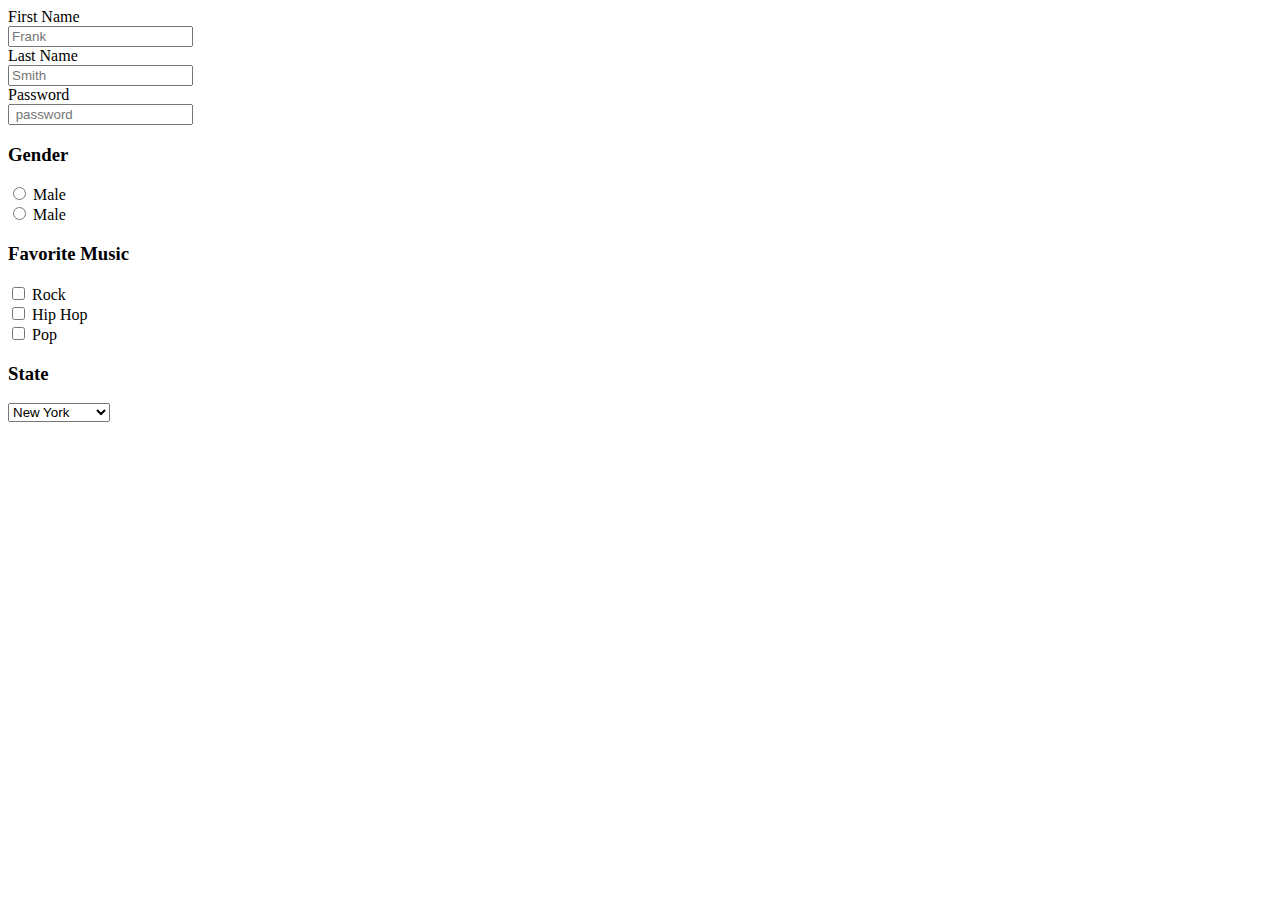
<file: contact.html>
<!DOCTYPE HTML>
<html>
    <head>
        <title>Contact Me</title>
    </head>
    <body>
        <form>
            <label>First Name <br>
                <input type="text" name="fname" placeholder="Frank">
            </label>
            <br>
            <label>Last Name <br>
                <input type="text" name="lname" placeholder="Smith">
            </label>
            <br>
            <label> Password <br>
                <input type="password" name="pwd" placeholder=" password">
            </label>
            <br>
            <h3>Gender</h3>
            <label>
                <input type="radio" name="gender" value="m">
            </label> Male <br>
            <label>
                <input type="radio" name="gender" value="f">
            </label> Male <br>
            <h3>Favorite Music</h3>
            <label>
                <input type="checkbox" name="genre" value="rock">
            </label> Rock <br>
            <label>
                <input type="checkbox" name="genre" value="hiphop">
            </label> Hip Hop <br>
            <label>
                <input type="checkbox" name="genre" value="pop">
            </label> Pop <br>
            <h3>State</h3>
            <select> 
                <option name="state" value="ny">New York</option>
                <option name="state" value="nj">New Jersey</option>
                <option name="state" value="pa">Pennsylvania</option>
            </select>
        </form>
        
        
    </body>
</html>
</file>
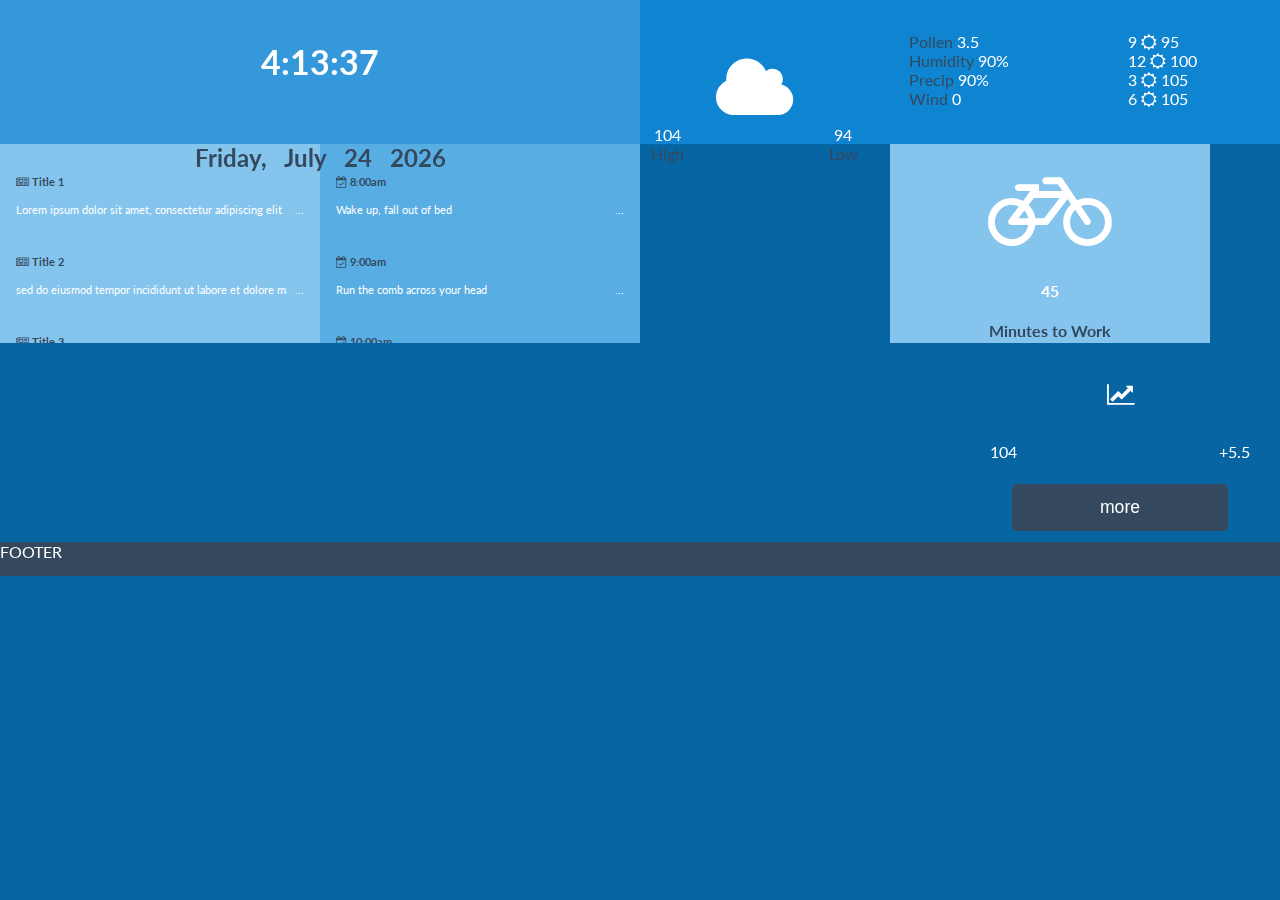
<file: FLAT-UI_practice.html>
<!DOCTYPE HTML>
<HTML>
    <head>

        <meta name="viewport" content="width=device-width, initial-scale=1">

        <link href='http://fonts.googleapis.com/css?family=Lato&subset=latin,latin-ext' rel='stylesheet' type='text/css'> 
        
        <link rel="stylesheet" href="https://maxcdn.bootstrapcdn.com/font-awesome/4.4.0/css/font-awesome.min.css">
        
        <title>FLAT-UI Practice</title>
        <script>
            var dayArray = ["Sunday", "Monday", "Tuesday", "Wednesday", "Thursday", "Friday", "Saturday"];
            var monthArray = ["January",	"February",	" March",	"April",	"May",	"June",	"July",	"August",	"September",	"October",	"November",	"December"];
            
            function getTime() {
                 today = new Date();
            };
            
            getTime();
            
//           var t = setTimeout (function () { getTime()                                             }, 500);
            
            var h = today.getHours();
            var m = today.getMinutes();
            var s = today.getSeconds();
            var d = dayArray[today.getDay()];
            var dd = today.getDate();
            var mo = monthArray[today.getMonth()];
            var y = today.getFullYear();
                       
            function correctDigit(i) {
                if(i < 10) {
                    i = "0"+i;
                }
                return i;
            };
            
            m = correctDigit(m);
            s = correctDigit(s);
            dd = correctDigit(dd);
    </script>
        
        <style>
            body {
                font-family: 'Lato', sans-serif;
                margin: 0;
                color: white;
            } 
            
            footer {
                height: 34px;
                clear: both;
            }
            
            /*********************************************/
            /************** FLAT UI COLORS ***************/
            /*********************************************/
            
            .peter-river {
                background-color: #3498DB; /* r=52, g=73, b=94, 45%*/
            }
            
            .wet-asphalt {
                background-color: #34495E; /* r=52, g=73, b=94, 45% */
            }
            
            .color-1 {
                background-color: #85C4ED; /* r=133, g=196, b=237, 44% */
            }
            
            .color-2 {
                background-color: #58ADE3; /* r=88, g=173, b=227, 61% */
            }
            
            .color-3 {
                background-color: #0F85D1; /* r=15, g=133, b=209, 93% */
            }
            
            .color-4 {
                background-color: #0665A2; /* r=6, g=101, b=162, 96% */ 
            }
            
            /*********************************************/
            /************** PORTRAIT ********************/
            /********************************************/  
            
            @media (orientation: portrait) {
                section {
                    width: 100%;
                }
                
                section > div:first-of-type {
                    height: 110px;
                }
                
                div > div {
                    height: 110px;
                }
                
                .scroll {
                    overflow-x: scroll;
                }
                
                /* TIME */
                .time h1 {
                    margin: 5% 3%;
                    padding: 0;
                    float: left;
                }
                
                .time span:first-of-type {
                    display: block;
                }
                
                /* NEWS & TASKS*/
                .news ul, .tasks ul  {
                    display: inline-block;
                    width: 1500px;
                }
                
                .tasks ul li p, .news ul li p {
                    margin: 5px;
                } 
                
                .tasks ul li h4, .news ul li h4 {
                    margin: 2px;
                }
                
                /* WEATHER */
                .weather > ul > li {
                    display: inline;
                    float: left;
                }
                
                
                .weather > ul > li:first-child > ul > li:first-child {
                    width: 25%;
                    float: left;
                    text-align: right;
                    margin-left: 15%;
                }
                
                .weather > ul > li:first-child > ul > li:last-child {
                    width: 60%;
                    float: right;
                    text-align: center;
                }
                
                .weather h2 {
                    font-size: 0.8REM;
                }
                
                /* TRAVEL */
                
                .travel > *{
                    float: left;
                    margin: 5% 0 0 5%;
                }
                
                
                /* STOCK */
                
                .stock {
                    margin-bottom: -5%;
                }
                
                .stock > ul > li {
                    float: left;
                    width: 33%;
                    margin: 0;
                    padding: 0;
                    display: inline;
                } 
            }
            
            /*********************************************/
            /********** END OF PORTRAIT *****************/
            /********************************************/       
            
            /*********************************************/
            /************** LANDSCAPE ********************/
            /*********************************************/
            
            @media (orientation: landscape){
                section {
                    width: 50%;
                }
                
                section:first-of-type {
                    float: left;
                }
                
                section:last-of-type {
                    float: right;
                }
                
                section > div:first-of-type {
                    height: 144px;
                }
                
                div > div {
                    width: 50%;
                    height: 199px;
                }
                
                div > div:first-of-type {
                    float: left;
                }
                
                div > div:last-of-type {
                    float: right;
                }
                
                .scroll {
                    overflow-y: scroll;
                }
                
                /* TIME */
                .time {
                    text-align: center;
                }
                
                 /* NEWS & TASKS*/
                .news ul, .tasks ul  {
                    padding: 5%;
                    margin: 0;
                }
                
                .news, .tasks {
                    font-size: 0.7REM;
                }
                
                /* Univeral classes*/
                
                .dark {
                    color: #34495e; /* wet-asphalt*/
                }
                
                .left {
                    float: left;
                    clear: left;
                }
                
                .right {
                    float: right;
                    clear: right;
                }
                
                .center {
                    text-align: center;
                }
               /*** End of Univeral classes ***/ 
                
                /* WEATHER */
                
                .weather > ul > li {
                    float: left;
                    margin:  0;
                }
                .weather > ul > li:first-child > ul > li:first-child {
                    width: 100%;
                }
                
                .weather > ul > li:first-child > ul > li:last-child {
                    width: 100%;
                    text-align: center;
                }
                
                .weather > ul > li:first-child > ul > li:last-child ul {
                    width: 100%; 
                    padding: 0;
                }
                
                .weather h2 {
                    font-size: 1.5REM;
                }
                
                /* TRAVEL */
                
/*
                .travel > * {
                    margin: -10%;
                }
                         
*/
                /* STOCK */
                
/*
                .stock {
                    margin-bottom: -5%;
                }
                
*/
                .stock ul  {
                    margin: 0;
                    padding: 5%;
                } 
            }
                
            /*********************************************/
            /**********  END OF LANDSCAPE ****************/
            /*********************************************/
            
            button {
                padding: 13px 21px;
                margin: 8% auto;
                border-radius: 5px;
                border-color: #357ebd;
                color: #fff;
                background-color: #1abc9c;
                border: none;
                width: 75%;
                cursor: pointer;
                font-size: 1.1REM;
            }
            
            p {
                width: 94%;
                overflow: hidden;
            }
            
            .ellipsis {
                text-overflow: ellipsis;
                white-space: nowrap;
                overflow: hidden;
            }
            
            .ellipsis::after {
                content: "...";
                float: right;
                position: relative;
                bottom: 24px;
            }
            
            .large {
                font-size: 2.1REM;
            }
            
            ul {
                list-style-type: none;
            }
            
            /**********************************************/
            /*************** WEATHER DIV *****************/
            /********************************************/
          
            .weather > ul {
                margin: 0;
                padding: 5% 0;
            }
           
            
            .weather > ul > li:first-child {
                width: 34%;
                margin: 0 5% 0 0;
            }
            
            .weather > ul > li:last-child {
                width: 60%;
            }
            
            .weather > ul > li > ul {
                padding: 0;
                margin: 0 0 0 5%;
            }
            
            .weather > ul > li:last-child > ul >li:first-child {
                width: 60%;
                float: left;
            }
            
            .weather > ul > li:last-child > ul >li:last-child {
                width: 40%;
                float: left;
            }
            
            .weather > ul > li:last-child > ul > li > ul {
                margin: 0;
                padding: 0;
            }
            
            .weather h2 {
                padding: 10% 0 0 0;
                margin: 0 auto;
                text-align: center;
            } 
            
        </style>

    </head>
    <body onload="var t = setTimeout (getTime(), 500)" class="color-4">
        
        <section>
            <div class="time peter-river" id="time">FOO</div>
            <div>
                <div class = "news color-1 scroll">
                    <ul>
                        <li class="ellipsis">
                            <h4 class="dark"> <i class="fa fa-newspaper-o"></i>&nbsp;Title 1</h4>
                            <p>Lorem ipsum dolor sit amet, consectetur adipiscing elit</p>
                        </li>
                        <li class="ellipsis">
                            <h4 class="dark"> <i class="fa fa-newspaper-o"></i>&nbsp;Title 2</h4>
                            <p>sed do eiusmod tempor incididunt ut labore et dolore magna aliqua.</p>
                        </li>
                        <li class="ellipsis">
                            <h4 class="dark"> <i class="fa fa-newspaper-o"></i>&nbsp;Title 3</h4>
                            <p>Ut enim ad minim veniam, quis nostrud exercitation ullamco laboris nisi ut aliquip ex ea commodo consequat</p>
                        </li>
                        <li class="ellipsis">
                            <h4 class="dark"> <i class="fa fa-newspaper-o"></i>&nbsp;Title 4</h4>
                            <p>Ut enim ad minim veniam, quis nostrud exercitation ullamco laboris nisi ut aliquip ex ea commodo consequat</p>
                        </li>
                        <li class="ellipsis">
                            <h4 class="dark"> <i class="fa fa-newspaper-o"></i>&nbsp;Title 5</h4>
                            <p>Ut enim ad minim veniam, quis nostrud exercitation ullamco laboris nisi ut aliquip ex ea commodo consequat</p>
                        </li>
                    </ul>     
                </div>
                <div class = "tasks color-2 scroll">
                    <ul>
                        <li class="ellipsis">
                            <h4 class="dark"> <i class="fa fa-calendar-check-o"></i>&nbsp;8:00am</h4>
                            <p>Wake up, fall out of bed</p>
                        </li>
                        <li class="ellipsis">
                            <h4 class="dark"><i class="fa fa-calendar-check-o"></i>&nbsp;9:00am</h4>
                            <p>Run the comb across your head</p>
                        </li>
                        <li class="ellipsis">
                            <h4 class="dark"><i class="fa fa-calendar-check-o"></i>&nbsp;10:00am</h4>
                            <p>Find your way downstairs and Drink a cup of coffee</p>
                        </li>
                        <li class="ellipsis">
                            <h4 class="dark"><i class="fa fa-calendar-check-o"></i>&nbsp;11:00am</h4>
                            <p>Look up and notice youre late</p>
                        </li>
                        <li class="ellipsis">
                            <h4 class="dark"><i class="fa fa-calendar-check-o"></i>&nbsp;12:00pm</h4>
                            <p>Find your coat and grab your hat</p>
                        </li>
                    </ul>
                            
                </div>
            </div>
        </section>
        
        <section>
            <div class = "weather color-3">
                <ul>
                    <li>
                        <ul>
                            <li>
                                <h2>
                                    <i class="fa fa-cloud fa-3x"></i>
                                </h2>
                            </li>
                            <li>
                                <ul>
                                    <li class="left">
                                        <span>104</span>
                                        <br>
                                        <span class="dark">High</span>
                                    </li>
                                    <li class="right">
                                        <span>94</span>
                                        <br>
                                        <span class="dark">Low</span>
                                    </li>
                                </ul>
                            </li>
                        </ul>
                    </li>
                    <li>
                        <ul>
                            <li>
                                <ul>
                                    <li>
                                        <span class="dark">Pollen</span>
                                        <span>3.5</span>
                                    </li>
                                    <li>
                                        <span class="dark">Humidity</span>
                                        <span>90%</span>
                                    </li>
                                    <li>
                                        <span class="dark">Precip</span>
                                        <span>90%</span>
                                    </li>
                                    <li>
                                        <span class="dark">Wind</span>
                                        <span>0</span>
                                    </li>
                                </ul>
                            </li>
                            <li>
                                <ul>
                                    <li>
                                        <span>9</span>
                                        <i  class="fa fa-sun-o"></i>
                                        <span>95</span>
                                    </li>
                                    <li>
                                        <span>12</span>
                                        <i  class="fa fa-sun-o"></i>
                                        <span>100</span>
                                    </li>
                                    <li>
                                        <span>3</span>
                                        <i  class="fa fa-sun-o"></i>
                                        <span>105</span>
                                    </li>
                                    <li>
                                        <span>6</span>
                                        <i  class="fa fa-sun-o"></i>
                                        <span>105</span>
                                    </li>
                                </ul>
                            </li>
                        </ul>
                    </li>
                </ul>      
            </div>
            <div>
                <div class = "travel color-1 center">
                    <h2>
                        <i class="fa fa-bicycle fa-4x"></i>
                    </h2>
                    <h4>45</h4>
                    <h4 class="dark">Minutes to Work</h4>
                </div>
                <div class = "stock color-4 center">
                    <ul>
                        <li>
                            <h2>
                                <i class="fa fa-line-chart"></i>
                            </h2>
                        </li>
                        <li>
                            <ul>
                                <li class="left">
                                    <span>104</span>
                                </li>
                                 <li class="right">
                                    <span>+5.5</span>
                                </li>
                            </ul>
                        </li>
                        <li>
                        <button onclick="doSomething()" class="wet-asphalt">more</button>
                        </li>
                    </ul>             
                </div>
            </div>
        </section>
        
        <footer class="wet-asphalt">FOOTER</footer>
        
    </body>
 <script>
            document.getElementById('time').innerHTML = 
                "<br> <h1 class='large'>" + h +":"+ m +":"+ s +"</h1> &nbsp; <h2> <span class='dark'>"+ d + ",</span class='dark'> &nbsp; <span class='dark'>" + mo + "</span> &nbsp; <span class='dark'>" + dd + "</span> &nbsp; <span class='dark'>" +y + "</span></h2>";
        </script>
</HTML>
</file>
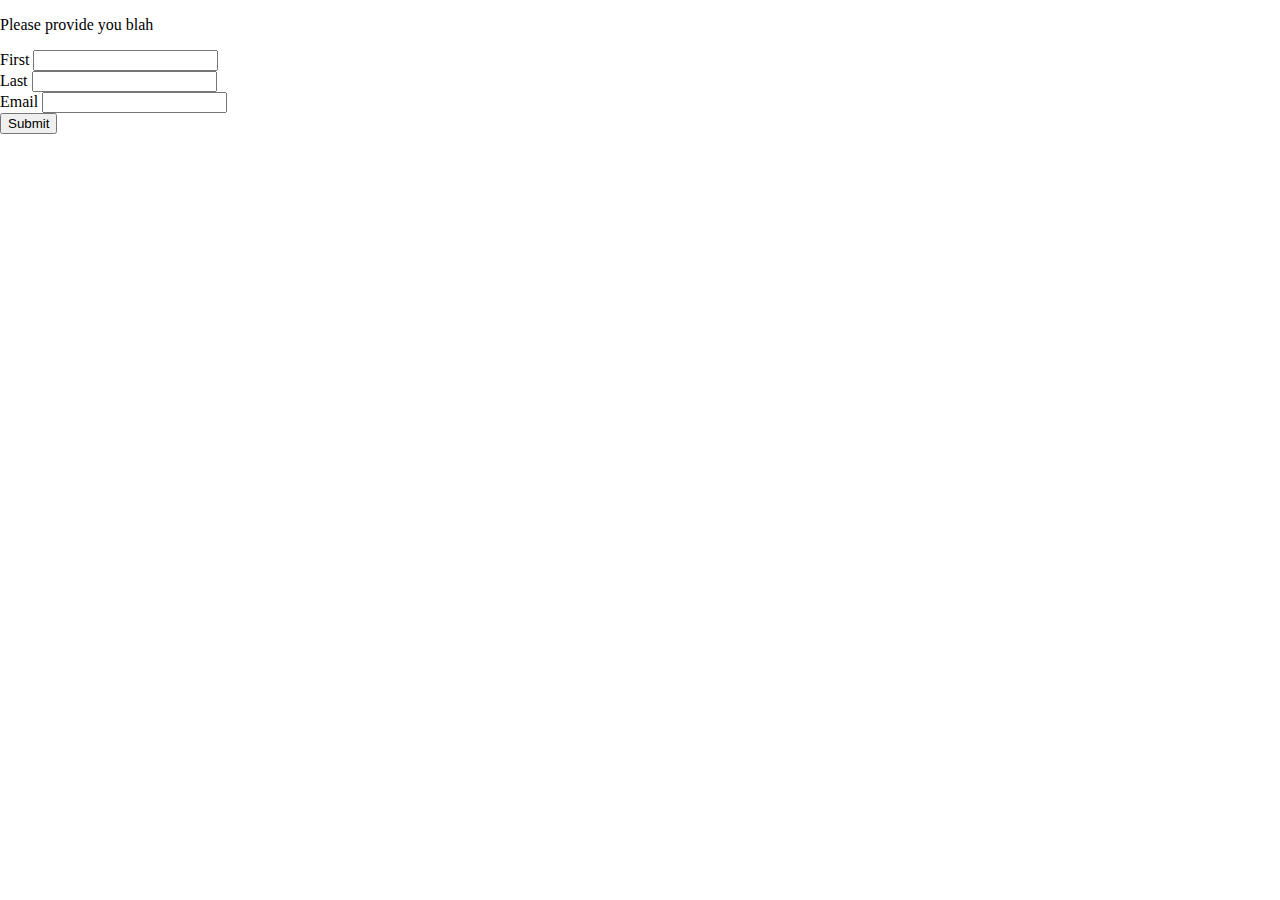
<file: indexform.html>
<!DOCTYPE html>

<html lang="en">
    <head>
        <title> Form </title>
        <style>
            body {
                margin: 0;
            }
        </style>
    </head>
    
    <body>
        <div id="infoForm">
            <p>Please provide you blah </p>
            
            <form action="#" method="post">
                <label for="first">First</label>
                <input type="text" id="first" name="first" />
                <br/>
                <label for="last">Last</label>
                <input type="text" id="last" name="last" />
                <br/>
                <label for="email">Email</label>
                <input type="text" id="email" name="email" />
                <br/>
                <button type="submit">Submit</button>
            </form>
        </div>
    </body>
</html>
</file>
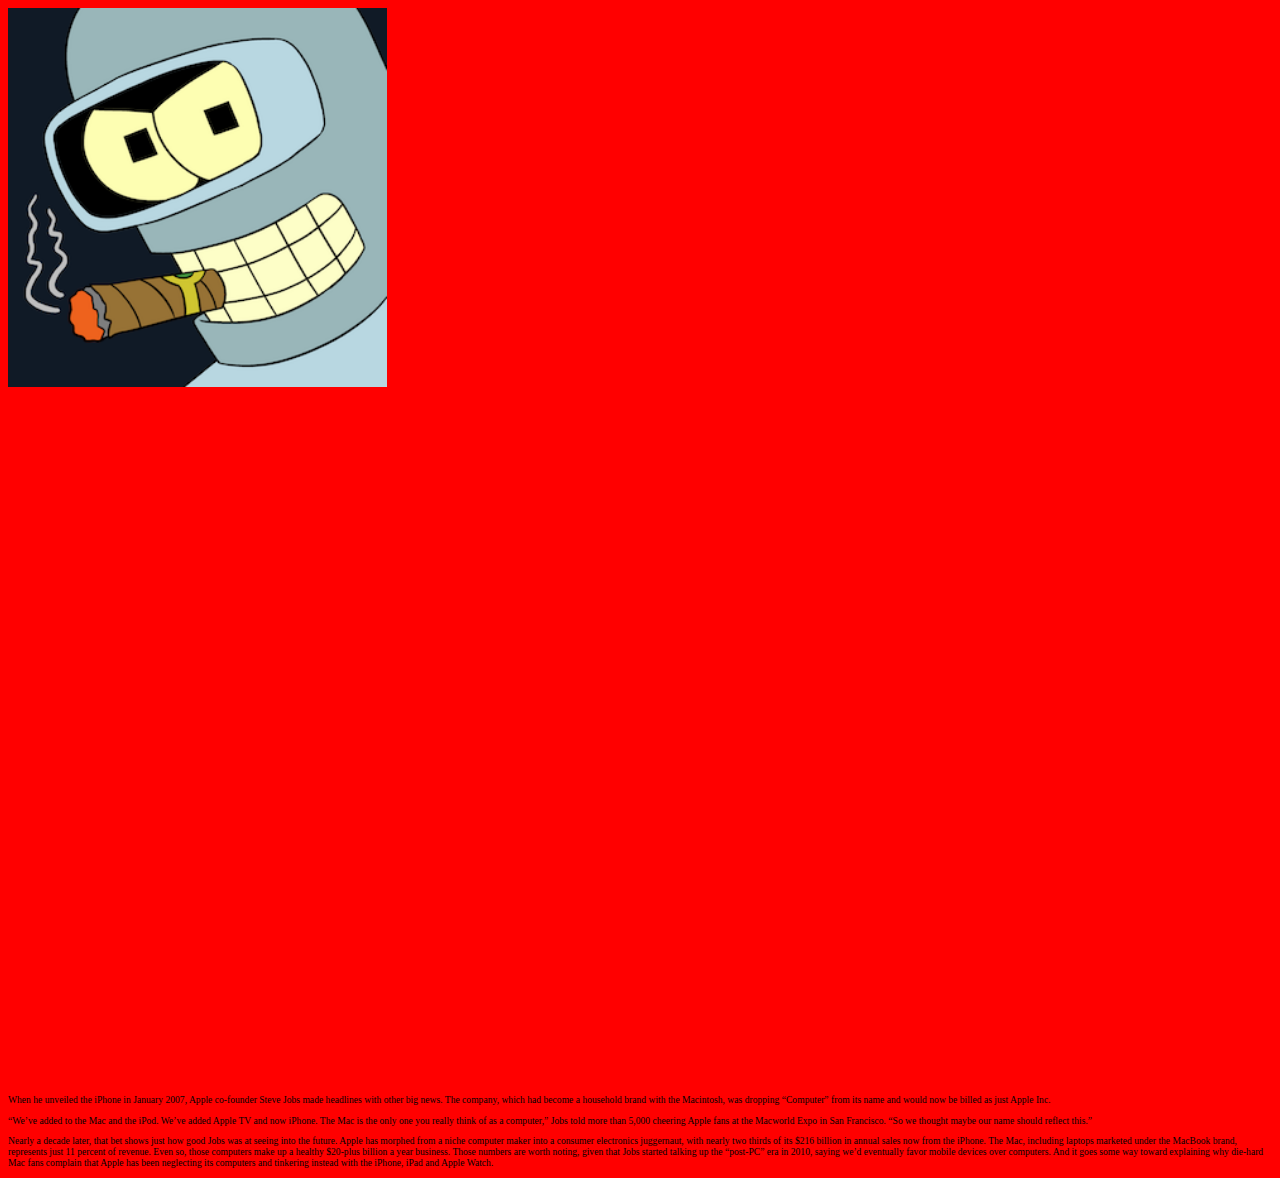
<file: practice.html>
<!DOCTYPE html>
<html lang="en">
    <head>
        <title>Viewport META Tag Test</title>
        <meta name = "viewport"  content="width=device-width, initial-scale=1, maximum-scale=1">
        <link rel="stylesheet" href="style.css" />

    </head>
    <body>
        <div class = "foo1">
        <img class="bender"
             srcset='images/bender-large.png 3x,
                     images/bender-medium.png 2x,
                     images/bender-small.png 1x'
             src="images/bender.png"
             alt='a picture of your fav beer drinking robot from the future'
             />
        </div>
        
        <div class = "video-outer-wrap">
            <div class="video-wrap">
                <iframe src = "https://player.vimeo.com/video/52948373?badge=0" 
                        frameborder = "0"></iframe>
            </div>
        </div>
        <p class ="foo">
            When he unveiled the iPhone in January 2007, Apple co-founder Steve Jobs made headlines with other big news. The company, which had become a household brand with the Macintosh, was dropping “Computer” from its name and would now be billed as just Apple Inc.
        </p>
        <p class="bar">
            “We’ve added to the Mac and the iPod. We’ve added Apple TV and now iPhone. The Mac is the only one you really think of as a computer,” Jobs told more than 5,000 cheering Apple fans at the Macworld Expo in San Francisco. “So we thought maybe our name should reflect this.”
        </p>
        <p class="gup">
            Nearly a decade later, that bet shows just how good Jobs was at seeing into the future. Apple has morphed from a niche computer maker into a consumer electronics juggernaut, with nearly two thirds of its $216 billion in annual sales now from the iPhone. The Mac, including laptops marketed under the MacBook brand, represents just 11 percent of revenue. Even so, those computers make up a healthy $20-plus billion a year business.

            Those numbers are worth noting, given that Jobs started talking up the “post-PC” era in 2010, saying we’d eventually favor mobile devices over computers. And it goes some way toward explaining why die-hard Mac fans complain that Apple has been neglecting its computers and tinkering instead with the iPhone, iPad and Apple Watch.
        </p>
    </body>
</html>
</file>
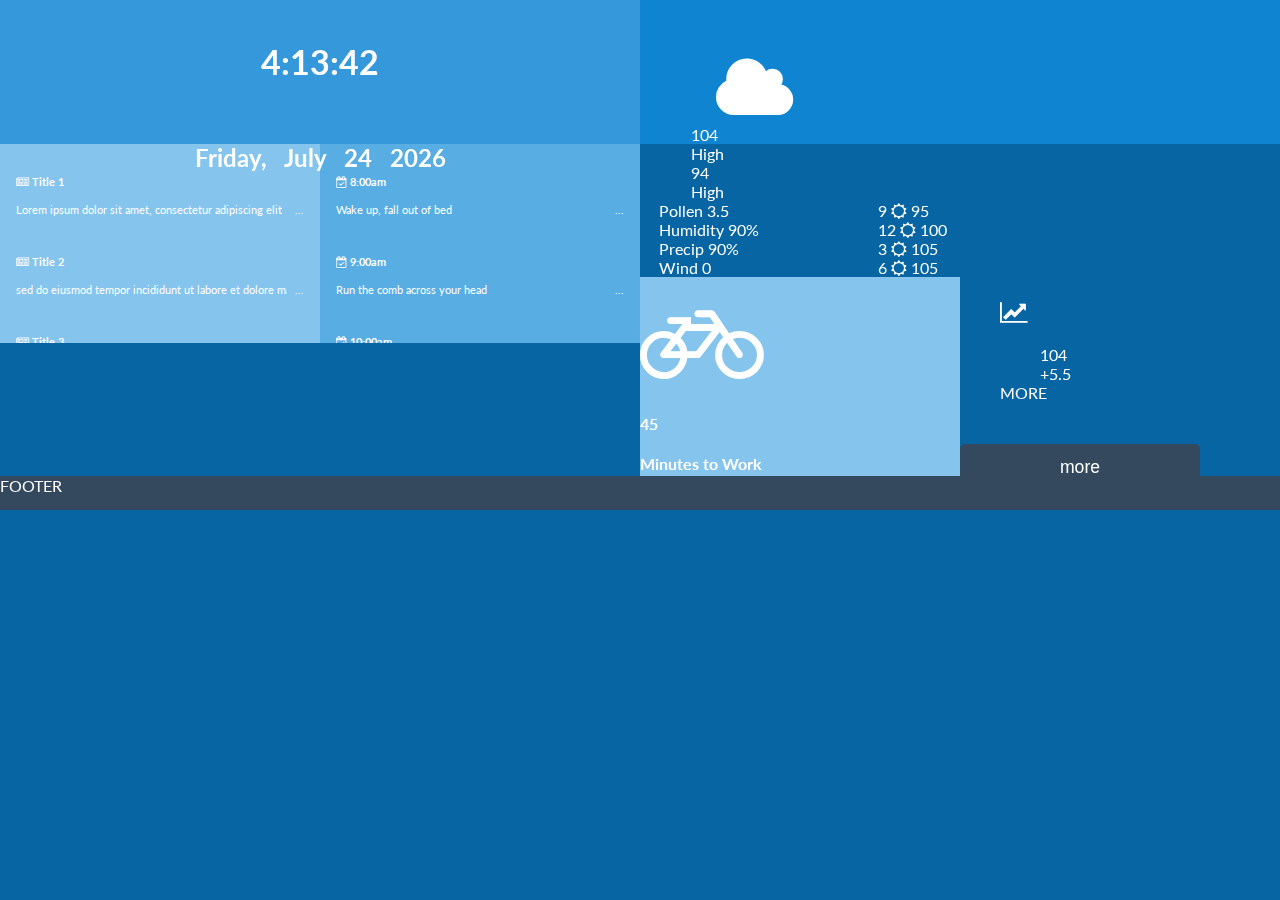
<file: test.html>
<!DOCTYPE HTML>
<HTML>
    <head>

        <meta name="viewport" content="width=device-width, initial-scale=1">

        <link href='http://fonts.googleapis.com/css?family=Lato&subset=latin,latin-ext' rel='stylesheet' type='text/css'> 
        
        <link rel="stylesheet" href="https://maxcdn.bootstrapcdn.com/font-awesome/4.4.0/css/font-awesome.min.css">
        
        <title>FLAT-UI Practice</title>
        <script>
            var dayArray = ["Sunday", "Monday", "Tuesday", "Wednesday", "Thursday", "Friday", "Saturday"];
            var monthArray = ["January",	"February",	" March",	"April",	"May",	"June",	"July",	"August",	"September",	"October",	"November",	"December"];
            
            function getTime() {
                 today = new Date();
            };
            
            getTime();
            
//           var t = setTimeout (function () { getTime()                                             }, 500);
            
            var h = today.getHours();
            var m = today.getMinutes();
            var s = today.getSeconds();
            var d = dayArray[today.getDay()];
            var dd = today.getDate();
            var mo = monthArray[today.getMonth()];
            var y = today.getFullYear();
                       
            function correctDigit(i) {
                if(i < 10) {
                    i = "0"+i;
                }
                return i;
            };
            
            m = correctDigit(m);
            s = correctDigit(s);
            dd = correctDigit(dd);
    </script>
        
        <style>
            body {
                font-family: 'Lato', sans-serif;
                margin: 0;
                color: white;
            } 
            
            footer {
                height: 34px;
                clear: both;
            }
            
            /*********************************************/
            /************** FLAT UI COLORS ***************/
            /*********************************************/
            
            .peter-river {
                background-color: #3498DB; /* r=52, g=73, b=94, 45%*/
            }
            
            .wet-asphalt {
                background-color: #34495E; /* r=52, g=73, b=94, 45% */
            }
            
            .color-1 {
                background-color: #85C4ED; /* r=133, g=196, b=237, 44% */
            }
            
            .color-2 {
                background-color: #58ADE3; /* r=88, g=173, b=227, 61% */
            }
            
            .color-3 {
                background-color: #0F85D1; /* r=15, g=133, b=209, 93% */
            }
            
            .color-4 {
                background-color: #0665A2; /* r=6, g=101, b=162, 96% */ 
            }
            
            /*********************************************/
            /************** PORTRAIT ********************/
            /********************************************/  
            
            @media (orientation: portrait) {
                section {
                    width: 100%;
                }
                
                section > div:first-of-type {
                    height: 110px;
                }
                
                div > div {
                    height: 110px;
                }
                
                .scroll {
                    overflow-x: scroll;
                }
                
                /* TIME */
                .time h1 {
                    margin: 5% 3%;
                    padding: 0;
                    float: left;
                }
                
                .time span:first-of-type {
                    display: block;
                }
                
                /* NEWS & TASKS*/
                .news ul, .tasks ul  {
                    display: inline-block;
                    width: 1500px;
                }
                
                .tasks ul li p, .news ul li p {
                    margin: 5px;
                } 
                
                .tasks ul li h4, .news ul li h4 {
                    margin: 2px;
                }
                
                /* WEATHER */
                .weather > ul > li {
                    display: inherit;
                    float: left;
                }
                
                
                .weather > ul > li:first-child > ul > li:first-child {
                    width: 25%;
                    float: left;
                    text-align: right;
                    margin-left: 15%;
                }
                
                .weather > ul > li:first-child > ul > li:last-child {
                    width: 60%;
                    float: right;
                    text-align: center;
                }
                
                .weather h2 {
                    font-size: 0.8REM;
                }
            }
            
            /*********************************************/
            /********** END OF PORTRAIT *****************/
            /********************************************/       
            
            /*********************************************/
            /************** LANDSCAPE ********************/
            /*********************************************/
            
            @media (orientation: landscape){
                section {
                    width: 50%;
                }
                
                section:first-of-type {
                    float: left;
                }
                
                section:last-of-type {
                    float: right;
                }
                
                section > div:first-of-type {
                    height: 144px;
                }
                
                div > div {
                    width: 50%;
                    height: 199px;
                }
                
                div > div:first-of-type {
                    float: left;
                }
                
                div > div:last-of-type {
                    float: right;
                }
                
                .scroll {
                    overflow-y: scroll;
                }
                
                /* TIME */
                .time {
                    text-align: center;
                }
                
                 /* NEWS & TASKS*/
                .news ul, .tasks ul  {
                    padding: 5%;
                    margin: 0;
                }
                
                .news, .tasks {
                    font-size: 0.7REM;
                }
                
                /* Univeral classes*/
                
                .dark {
                    color: #34495e; /* wet-asphalt*/
                }
                
                .left {
                    float: left;
                    clear: left;
                }
                
                .right {
                    float: right;
                    clear: right;
                }
                
                .center {
                    text-align: center;
                }
            }
                
            /*********************************************/
            /**********  END OF LANDSCAPE ****************/
            /*********************************************/
            
            /****** BUTTON ******/
            
            button {
                padding: 13px 21px;
                margin: 8% auto;
                border-radius: 5px;
                border-color: #357ebd;
                color: #fff;
                background-color: #1abc9c;
                border: none;
                width: 75%;
                cursor: pointer;
                font-size: 1.1REM;
            }
            
            p {
                width: 94%;
                overflow: hidden;
            }
            
            .ellipsis {
                text-overflow: ellipsis;
                white-space: nowrap;
                overflow: hidden;
            }
            
            .ellipsis::after {
                content: "...";
                float: right;
                position: relative;
                bottom: 24px;
            }
            
            .large {
                font-size: 2.1REM;
            }
            
            ul {
                list-style-type: none;
            }
            
            /**********************************************/
            /*************** WEATHER DIV *****************/
            /********************************************/
          
            .weather > ul {
                margin: 0;
                padding: 5% 0;
            }
           
            
            .weather > ul > li:first-child {
                width: 34%;
                margin: 0 5% 0 0;
            }
            
            .weather > ul > li:last-child {
                width: 60%;
            }
            
            .weather > ul > li > ul {
                padding: 0;
                margin: 0 0 0 5%;
            }
            
            .weather > ul > li:last-child > ul >li:first-child {
                width: 60%;
                float: left;
            }
            
            .weather > ul > li:last-child > ul >li:last-child {
                width: 40%;
                float: left;
            }
            
            .weather > ul > li:last-child > ul > li > ul {
                margin: 0;
                padding: 0;
            }
            
            .weather h2 {
                padding: 10% 0 0 0;
                margin: 0 auto;
                text-align: center;
            } 
            
        </style>

    </head>
    <body onload="var t = setTimeout (getTime(), 500)" class="color-4">
        
        <section>
            <div class="time peter-river" id="time">FOO</div>
            <div>
                <div class = "news color-1 scroll">
                    <ul>
                        <li class="ellipsis">
                            <h4> <i class="fa fa-newspaper-o"></i>&nbsp;Title 1</h4>
                            <p>Lorem ipsum dolor sit amet, consectetur adipiscing elit</p>
                        </li>
                        <li class="ellipsis">
                            <h4> <i class="fa fa-newspaper-o"></i>&nbsp;Title 2</h4>
                            <p>sed do eiusmod tempor incididunt ut labore et dolore magna aliqua.</p>
                        </li>
                        <li class="ellipsis">
                            <h4> <i class="fa fa-newspaper-o"></i>&nbsp;Title 3</h4>
                            <p>Ut enim ad minim veniam, quis nostrud exercitation ullamco laboris nisi ut aliquip ex ea commodo consequat</p>
                        </li>
                        <li class="ellipsis">
                            <h4> <i class="fa fa-newspaper-o"></i>&nbsp;Title 4</h4>
                            <p>Ut enim ad minim veniam, quis nostrud exercitation ullamco laboris nisi ut aliquip ex ea commodo consequat</p>
                        </li>
                        <li class="ellipsis">
                            <h4> <i class="fa fa-newspaper-o"></i>&nbsp;Title 5</h4>
                            <p>Ut enim ad minim veniam, quis nostrud exercitation ullamco laboris nisi ut aliquip ex ea commodo consequat</p>
                        </li>
                    </ul>     
                </div>
                <div class = "tasks color-2 scroll">
                    <ul>
                        <li class="ellipsis">
                            <h4> <i class="fa fa-calendar-check-o"></i>&nbsp;8:00am</h4>
                            <p>Wake up, fall out of bed</p>
                        </li>
                        <li class="ellipsis">
                            <h4><i class="fa fa-calendar-check-o"></i>&nbsp;9:00am</h4>
                            <p>Run the comb across your head</p>
                        </li>
                        <li class="ellipsis">
                            <h4><i class="fa fa-calendar-check-o"></i>&nbsp;10:00am</h4>
                            <p>Find your way downstairs and Drink a cup of coffee</p>
                        </li>
                        <li class="ellipsis">
                            <h4><i class="fa fa-calendar-check-o"></i>&nbsp;11:00am</h4>
                            <p>Look up and notice youre late</p>
                        </li>
                        <li class="ellipsis">
                            <h4><i class="fa fa-calendar-check-o"></i>&nbsp;12:00pm</h4>
                            <p>Find your coat and grab your hat</p>
                        </li>
                    </ul>
                            
                </div>
            </div>
        </section>
        
        <section>
            <div class = "weather color-3">
                <ul>
                    <li>
                        <ul>
                            <li>
                                <h2><i class="fa fa-cloud fa-3x"></i></h2>
                            </li>
                            <li>
                                <ul>
                                    <li>
                                        <span>104</span>
                                        <br>
                                        <span>High</span>
                                    </li>
                                    <li>
                                        <span>94</span>
                                        <br>
                                        <span>High</span>
                                    </li>
                                </ul>
                            </li>
                        </ul>
                    </li>
                    <li>
                        <ul>
                            <li>
                                <ul>
                                    <li>
                                        <span>Pollen</span>
                                        <span>3.5</span>
                                    </li>
                                    <li>
                                        <span>Humidity</span>
                                        <span>90%</span>
                                    </li>
                                    <li>
                                        <span>Precip</span>
                                        <span>90%</span>
                                    </li>
                                    <li>
                                        <span>Wind</span>
                                        <span>0</span>
                                    </li>
                                </ul>
                            </li>
                            <li>
                                <ul>
                                    <li>
                                        <span>9</span>
                                        <i  class="fa fa-sun-o"></i>
                                        <span>95</span>
                                    </li>
                                    <li>
                                        <span>12</span>
                                        <i  class="fa fa-sun-o"></i>
                                        <span>100</span>
                                    </li>
                                    <li>
                                        <span>3</span>
                                        <i  class="fa fa-sun-o"></i>
                                        <span>105</span>
                                    </li>
                                    <li>
                                        <span>6</span>
                                        <i  class="fa fa-sun-o"></i>
                                        <span>105</span>
                                    </li>
                                </ul>
                            </li>
                        </ul>
                    </li>
                </ul>
            
            </div>
            <div>
                <div class = "travel color-1">
                    <h2>
                        <i class="fa fa-bicycle fa-4x"></i>
                    </h2>
                    <h4>45</h4>
                    <h4>Minutes to Work</h4>
                </div>
                <div class = "stock color-4">
                    <ul>
                        <li>
                            <h2>
                                <i class="fa fa-line-chart"></i>
                            </h2>
                        </li>
                        <li>
                            <ul>
                                <li>
                                    <span>104</span>
                                </li>
                                 <li>
                                    <span>+5.5</span>
                                </li>
                            </ul>
                        </li>
                        <li>MORE</li>
                    </ul>
                    <button onclick="doSomething()" class="wet-asphalt">more</button>
                </div>
            </div>
        </section>
        
        <footer class="wet-asphalt">FOOTER</footer>
        
    </body>
 <script>
            document.getElementById('time').innerHTML = 
                "<br> <h1 class='large'>" + h +":"+ m +":"+ s +"</h1> &nbsp; <h2> <span>"+ d + ",</span> &nbsp; <span>" + mo + "</span> &nbsp; <span>" + dd + "</span> &nbsp; <span>" +y + "</span></h2>";
        </script>
</HTML>
</file>
<file: style.css>
html {
    font-size: 60%;
}

/*
p.foo {
    font-size: 1rem;
}

p.bar {
    font-size: 2rem;
}

p.gup {
    font-size: 3rem;
}
*/

.foo1 {
    width: 30%;
}

img.bender {
    height: auto;
    width: 100%;
}

.video-outer-wrap {
    width: 100%;
   
}

.video-wrap {
    position: relative;
    padding-bottom: 55%;
    height: 0;
    overflow: hidden;
}

.video-wrap iframe, 
.video-wrap object,
.video-wrap embed {
    position: absolute;
    top: 0;
    width: 100%;
    height: 100%;

}

@media screen and (max-width: 360px) {
    p.foo, 
    p.bar,
    p.gup {
        font-size: 3rem;
    }
    
    body {
        background-color: yellow;
    }
    
/*
    .video-outer-wrap {
    width: 30%;
}
*/
}
 
@media screen and (min-width: 360px) and (max-width: 600px) {
    
    p.foo, 
    p.bar,
    p.gup {
        font-size: 2.5rem;
    }
    
    
    body {
        background-color: lightblue;
    }
    
/*
    .video-outer-wrap {
        width: 40%;
    }
*/
}
 
@media screen and (min-width: 600px) and (max-width: 768px) {
/*
    p {
        font-size: 18px;
    }
*/
    
    body {
        background-color: deepskyblue;
    }
}

@media screen and (min-width: 768px) and (max-width: 900px) {
/*
    p {
        font-size: 18px;
    }
*/
    
    body {
        background-color: lightgreen;
    }
}


@media screen and (min-width: 900px) and (max-width: 1280px) { 
/*
    p {
        font-size: 20px;
    }
*/
    
    body {
        background-color: orange;

     
    }
}

@media screen and (min-width: 1280px) and (max-width: 1440px) {
/*
    p {
        font-size: 18px;
    }
*/
    
    body {
        background-color: red;
    }
}
 
@media screen and (min-width: 1440px) {
/*
    p {
        font-size: 15px;
    }
    
*/
    body {
        
    }
}
</file>
